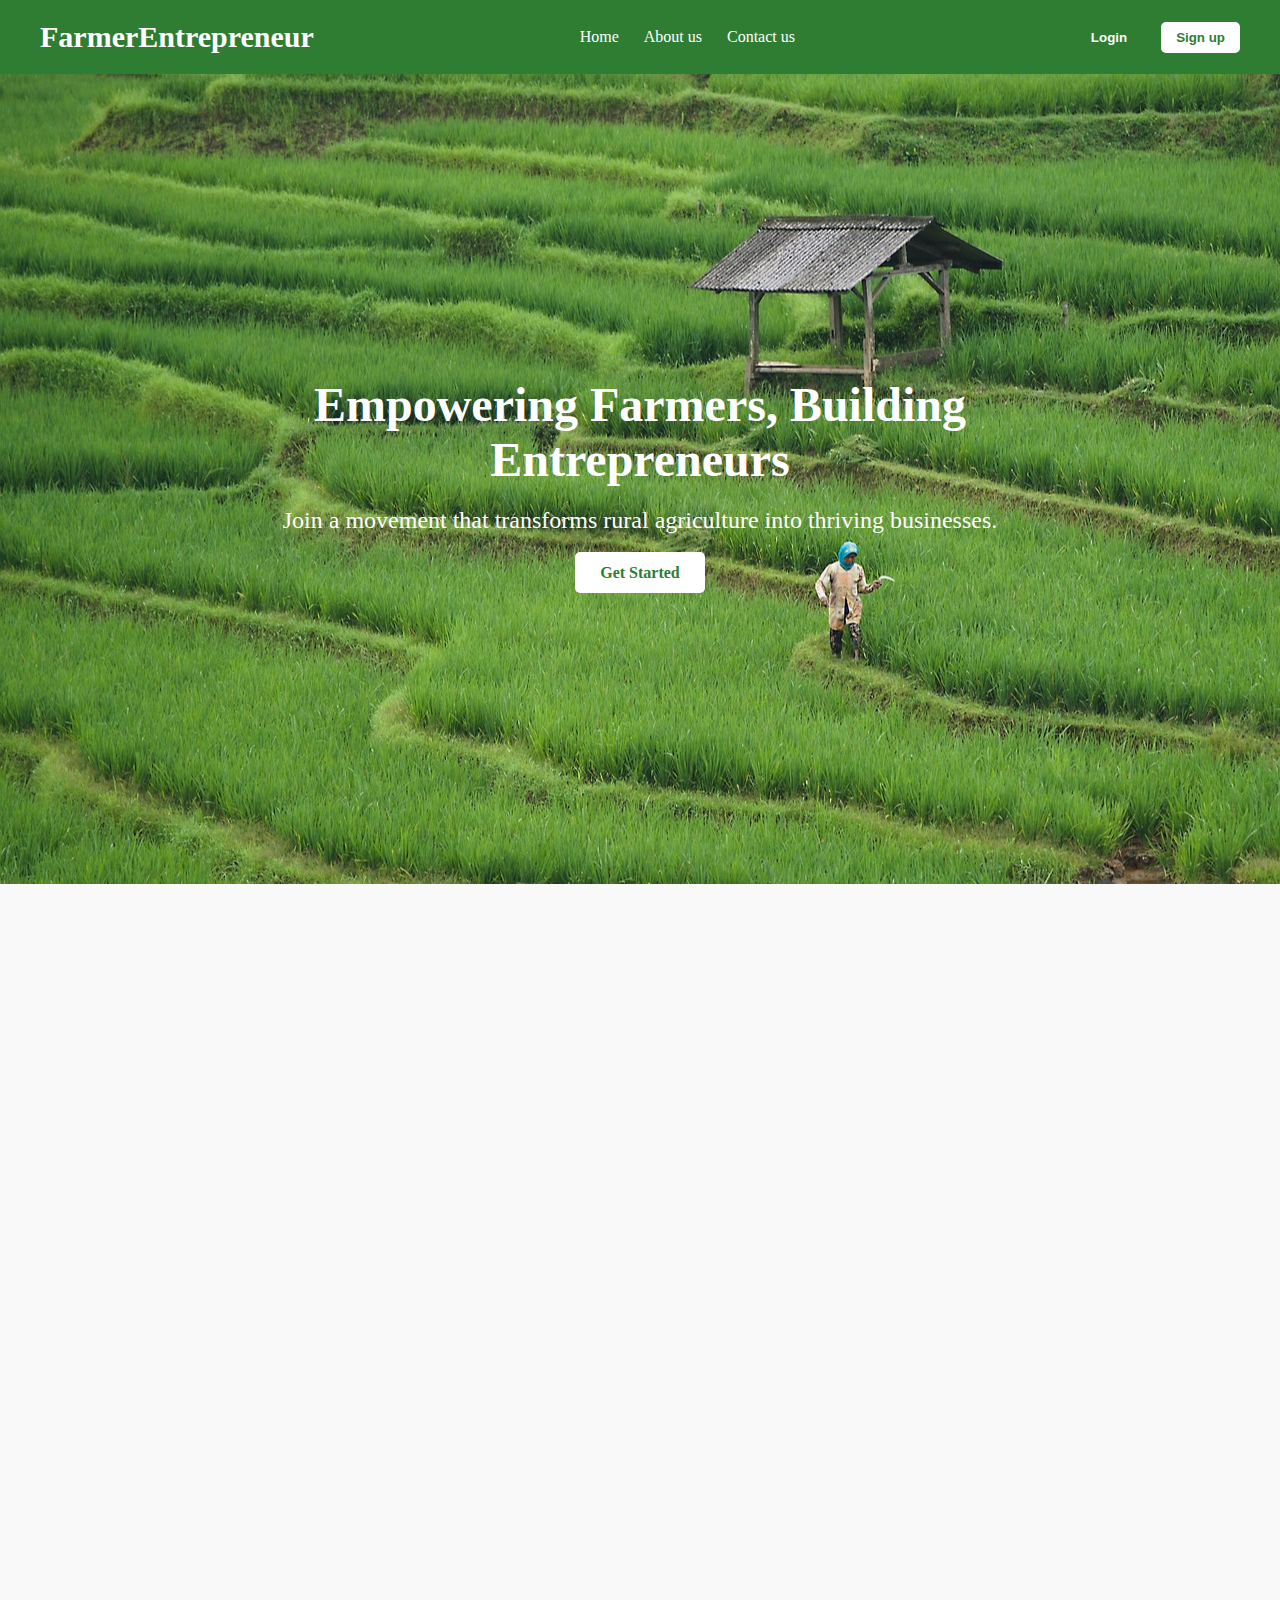
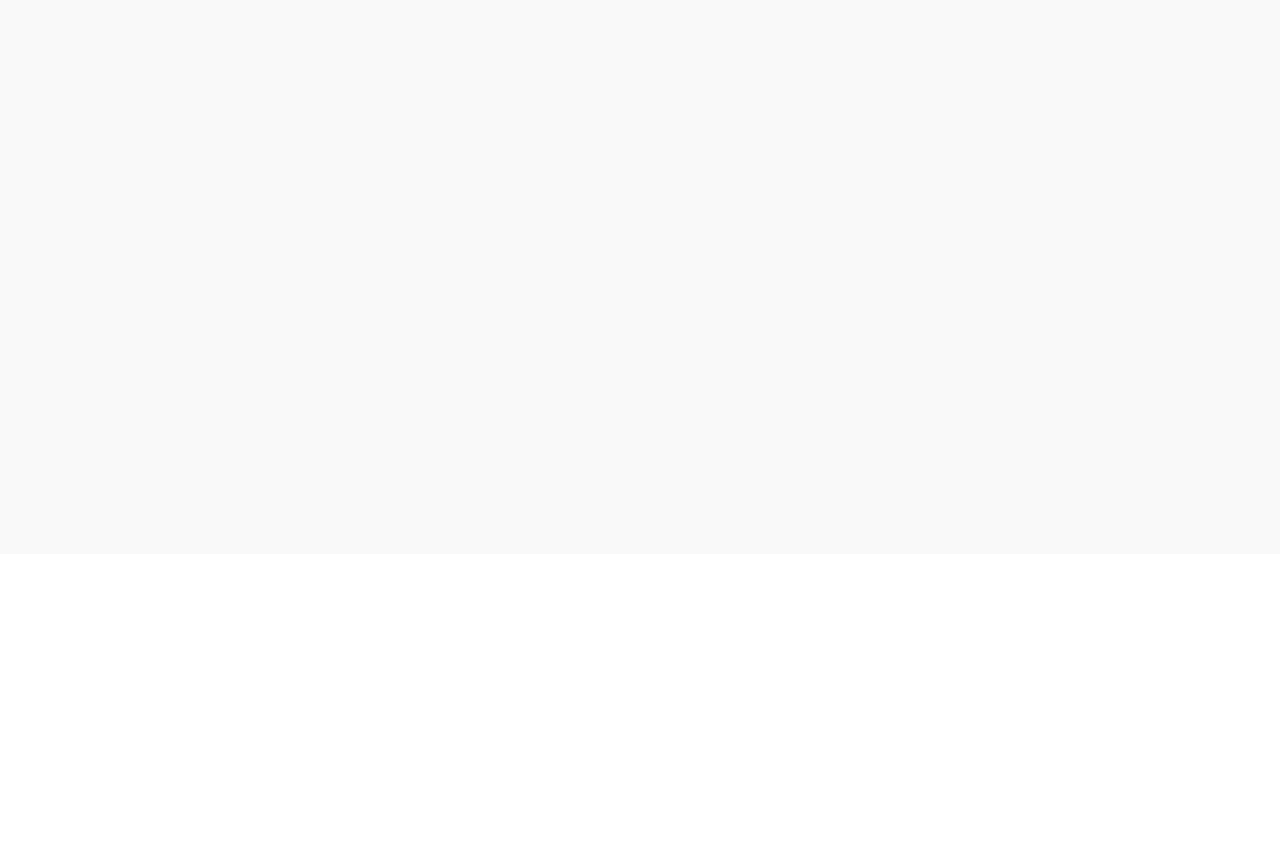
<file: index.html>
<!DOCTYPE html>
<html lang="en">
<head>
    <meta charset="UTF-8">
    <meta name="viewport" content="width=device-width, initial-scale=1.0">
    <link rel="stylesheet" href="style.css">
    <title>FarmerEntrepreneur</title>
    <link rel="stylesheet" href="https://cdnjs.cloudflare.com/ajax/libs/font-awesome/6.4.0/css/all.min.css">
    <!-- AOS CSS -->
    <link href="https://cdn.jsdelivr.net/npm/aos@2.3.4/dist/aos.css" rel="stylesheet">
</head>
<body>
  <header>
    <nav class="navbar">
      <div class="hamburger">&#9776;</div> <!-- hamburger icon -->
      <!-- logo -->
      <div class="logo">FarmerEntrepreneur</div>
      <!-- Navigation Link -->
      <ul class="nav-links">
        <li><a href="#Home">Home</a></li>
        <li><a href="#AboutUs">About us</a></li>
        <li><a href="#ContactUs">Contact us</a></li>
      </ul>   
      <!-- Login / Signup -->
      <div class="auth-buttons">
        <button class="login-btn">Login</button>
        <button class="signup-btn">Sign up</button>
      </div>
    </nav>
</header>
  <main>
    <section class="hero" data-aos="zoom-in-up" data-aos-duration="3000">
        <div class="hero-content" >
              <h1>Empowering Farmers, Building Entrepreneurs</h1>
              <p>Join a movement that transforms rural agriculture into thriving businesses.</p>
              <a href="#" class="cta-button">Get Started</a>         
        </div>      
    </section>
    <section class="book">
        <div class="book-image" data-aos="fade-right" data-aos-duration="2000" >
          <img src="assets/Book image.png" alt="Book Cover">
        </div>
        <div class="book-details" data-aos="fade-left" data-aos-duration="2000">
          <h2>The Farmer Entrepreneur</h2>
          <p>Author Name: Santhosh Lakshmanan</p>
          <hr>
          <p>Lorem Ipsum is simply dummy text of the printing and typesetting industry. 
            Lorem Ipsum has been the industry's standard dummy text ever since the 1500s, 
            when an unknown printer took a galley of type and scrambled it to make a type specimen book. 
            It has survived not only five centuries, but also the leap into electronic typesetting, 
            remaining essentially unchanged. It was popularised in the 1960s with the release of Letraset sheets containing
            Lorem Ipsum passages, 
            and more recently with desktop publishing software like Aldus PageMaker including versions of Lorem Ipsum<p>
          <a href="https://www.amazon.in/Farmer-Entrepreneur-SEED-Santhosh-Lakshmanan/dp/B0DGGWW3FQ/ref=sr_1_1?crid=15AH9P576FLH4&dib=eyJ2IjoiMSJ9.
          B4MgKJSZ-VRkkpeQmHVxN37s9cFrh73iIQYijBxrCE8wnk2rlGLcQodGNbVSGtfucFrUVzLIm0KnQmeB1iSiG49FymWCDZHdLn-Ry2rc0EGKycLruu7qtePJdq2ruMVavU5ebbFYL9TaSowUE6gE4yW
          _g6Wn0ebf31IQNHaf4AU_Rfq2HCPGqKIbxmJ-Dqft10PVTAABGWeKUvb0B19PlQsnEUiKY8RJvD8cMFacpG8.UjCXtXhUylVi17DuZ-hzaT9LWlOGDLNgQz6jwz2Sjck&dib_tag=se&keywords=the+farmer+entrepreneur&qid=1739538481&sprefix=the+farmer+entrepreneur%2Caps%2C220&sr=8-1" class="buy-button">Buy Now</a>
        </div>     
    </section> 
    <section class="radio-player">
      <div class="radio-details" data-aos="fade-right" data-aos-duration="2000">
        <h2>🎧 Radio</h2>
        <p>Inspiring Farmers, Empowering Communities Through Voice.</p>
        <hr>
        <p>Lorem Ipsum is simply dummy text of the printing and typesetting industry. 
          Lorem Ipsum has been the industry's standard dummy text ever since the 1500s, 
          when an unknown printer took a galley of type and scrambled it to make a type specimen book. 
          It has survived not only five centuries, but also the leap into electronic typesetting, 
          remaining essentially unchanged. </p>
        <p>Listen to our radio station </p>
        <a href="https://zeno.fm/radio/uzhavar-kural/" class="here-button">Listen here</a>
      </div>
      <div class="radio-embed" data-aos="fade-left" data-aos-duration="2000">
        <iframe
          src="https://exejtlkkhuiuv.pl.zeno.fm/embed/player?stream=auto&amp;title=Now Playing"
          frameborder="0"
          allow="autoplay">
        </iframe>
      </div>
    </section>    
  </main>
  <footer class="footer" data-aos="zoom-in-up" data-aos-duration="3000">
      <div class="footer-content">
        <h3>🎧 Lorem Ipsum is simply dummy text...</h3>
        <p>lorem Ipsum has been the industry's standard dummy text ever since the 1500s, 
          when an unknown printer took a galley of type and scrambled it to make a type specimen book.</p>
        <div class="footer-socials">
          <a href="#" aria-label="Facebook"><i class="fab fa-facebook-f"></i></a>
          <a href="#" aria-label="Instagram"><i class="fab fa-instagram"></i></a>
          <a href="#" aria-label="Twitter"><i class="fab fa-twitter"></i></a>
          <a href="#" aria-label="YouTube"><i class="fab fa-youtube"></i></a>
        </div>
      </div>
      <div class="footer-bottom">
        &copy; 2025 YourRadioName. All rights reserved.
      </div>   
  </footer>
  <script src="script.js"></script>
  <!-- AOS JS -->
<script src="https://cdn.jsdelivr.net/npm/aos@2.3.4/dist/aos.js"></script>
<script>
  AOS.init();
</script>
</body>
</html>
</file>
<file: style.css>
* {
        margin: 0;
        padding: 0;
        box-sizing: border-box;
}
body {
  overflow-x: hidden;
}
   
  .navbar {
    position: relative;
    display: flex;
    justify-content:space-between;
    align-items: center;
    padding: 20px 40px;
    background-color: #2e7d32;
    color: white;
    z-index: 100;
  }
  .hamburger {
    display: none;
    font-size: 20px;
    cursor: pointer;
  }
  .logo {
    font-size: 30px;
    font-weight: bold;
  }
  .nav-links {
    list-style: none;
    display: flex;
    gap: 25px;
  }
  .nav-links a {
    text-decoration: none;
    color: white;
    font-weight: 500;
    transition: color 0.3s;
  }
  .nav-links a:hover {
    color: #c8e6c9;
  }
  .auth-buttons button {
    margin-left: 15px;
    padding: 8px 15px;
    border: none;
    border-radius: 5px;
    cursor: pointer;
    font-weight: 600;
    transition: background-color 0.3s;
  }
  .login-btn {
    background-color: transparent;
    border: 2px solid white;
    color: white;
  }
  .login-btn:hover {
    background-color: white;
    color: #2e7d32;
  }
  .signup-btn {
    background-color: #ffffff;
    color: #2e7d32;
  }
  .signup-btn:hover {
    background-color: #c8e6c9;
  }
  @media (max-width: 768px) {
    .navbar {
      padding: 15px 20px;
    }
    .logo {
      font-size: 20px;
    }
    .nav-links {
      display: none;
      flex-direction: column;
      position: absolute;
      top: 70px;
      background-color: #2e7d32;
      padding: 15px;
      border-radius: 8px;
    }
  
    .nav-links.active {
      display: flex;
    }
  
    .hamburger {
      display: block;
    }
    .auth-buttons button {
      margin-left: 5px;
      padding: 5px 12px;
      font-weight: 400;
    }
  }
  

  .hero {
    background-image:url(assets/rice-field-7890204_1280.jpg);
    background-position: center;
    background-size: cover;
    height: 90vh;
    display: flex;
    align-items: center;
    justify-content: center;
    color: white;
    text-align: center;
    overflow: hidden;
    position: relative;  
    z-index : 0;
  }
  .hero-content {
    max-width: 800px;
  }
  .hero h1 {
    font-size: 3rem;       
    margin-bottom: 20px;   
  }
  .hero p {
    font-size: 1.5rem;    
    margin-bottom: 30px;    
  }
  .cta-button {
    background-color: #ffffff;    
    color: #2e7d32;            
    padding: 12px 25px;         
    border: none;              
    border-radius: 5px;         
    font-size: 1rem;         
    font-weight: bold;          
    text-decoration: none;       
    transition: background-color 0.3s, color 0.3s;  
  }
  .cta-button:hover {
    background-color: #c8e6c9; 
    color: #1b5e20;          
  }

  @media(max-width : 768px) {
    .hero h1 {
      font-size: 2rem;    
    }
    .hero p {
      font-size: 1rem;     
    }
    .cta-button {   
      padding: 10px 20px;
      font-size: 0.9rem;              
    }
  }

  .book {
    display: flex;
    align-items: center;
    justify-content: center;
    gap: 40px;
    padding: 60px 10%;
    background-color: #f9f9f9;
    flex-wrap: wrap; 
  }
  
  .book-image img {
    max-width: 400px;
    width: 100%;
    height: auto;    
    border-radius: 12px;
    box-shadow: 0 4px 20px rgba(0, 0, 0, 0.2);
    transition: transform 0.3s ease;
  }
  
  .book-image img:hover {
    transform: scale(1.05);
  }
  
  .book-details {
    max-width: 600px;
  }
  
  .book-details h2 {
    font-size: 2.5rem;
    margin-bottom: 10px;
    color:  #2e7d32;
  }
  
  .book-details p {
    font-size: 1rem;
    line-height: 1.6;
    margin-bottom: 15px;
  }
  
  .book-details hr {
    margin: 10px 0;
    border: none;
    border-top: 2px solid #ccc;
  }
  
  .buy-button {
    display: inline-block;
    background-color: #2e7d32;
    color: white;
    padding: 12px 25px;
    font-size: 1rem;
    font-weight: bold;
    text-decoration: none;
    border-radius: 6px;
    transition: background-color 0.3s, transform 0.3s;
  }
  
  .buy-button:hover {
    background-color: #1b5e20;
    transform: scale(1.05);
  }
  .radio-player {
    display: flex;
    align-items: center; 
    justify-content: center;  
    gap: 60px;
    padding: 60px 10%;
    background-color: #f9f9f9;
    flex-wrap: wrap; /* stack on small screens */
  }
  
  .radio-details {
    max-width: 600px;
    width : 100%;
    text-align: left;
  }
  
  .radio-embed {
    max-width: 400px;
    display: flex;
    justify-content: center;
    align-items: center;
  }
  
  .radio-embed iframe {
    width: 100%;
    height: 300px;
    border-radius: 12px;
    box-shadow: 0 4px 20px rgba(0, 0, 0, 0.2);
    transition: transform 0.3s ease;
  }
  
  .radio-embed iframe:hover {
    transform: scale(1.05);
  }
  
  .radio-details h2 {
    font-size: 2.5rem;
    margin-bottom: 10px;
    color: #2e7d32;
  }
  
  .radio-details p {
    font-size: 1rem;
    line-height: 1.6;
    margin-bottom: 15px;
  }
  
  .radio-details hr {
    margin: 10px 0;
    border: none;
    border-top: 2px solid #ccc;
  }
  
  .here-button {
    display: inline-block;
    background-color: #2e7d32;
    color: white;
    padding: 12px 25px;
    font-size: 1rem;
    font-weight: bold;
    text-decoration: none;
    border-radius: 6px;
    transition: background-color 0.3s, transform 0.3s;
  }
  
  .here-button:hover {
    background-color: #1b5e20;
    transform: scale(1.05);
  }
  @media (max-width: 768px) {
    .book, .radio-player {
      flex-direction: column;
      gap: 20px;
      padding: 30px 5%;
    }
  }
  
  
  .footer {
    background:  #2e7d32;
    color: #eee;
    padding: 50px 20px 20px;
    text-align: center;
    border-top: 4px solid #2e7d32;
  }
  
  .footer h3 {
    font-size: 1.8rem;
    margin-bottom: 15px;
    color: white;
  }
  
  .footer p {
    font-size: 1rem;
    margin-bottom: 20px;
    max-width: 600px;
    margin-left: auto;
    margin-right: auto;
  }
  
  .footer-socials a {
    display: inline-block;
    margin: 0 12px;
    font-size: 1.3rem;
    color: #eee;
    transition: color 0.3s ease, transform 0.3s ease;
  }
  
  .footer-socials a:hover {
    color: #2e7d32;
    transform: scale(1.2);
  }
  
  .footer-bottom {
    margin-top: 30px;
    font-size: 0.9rem;
    color: #aaa;
    border-top: 1px solid #444;
    padding-top: 15px;
  }
</file>
